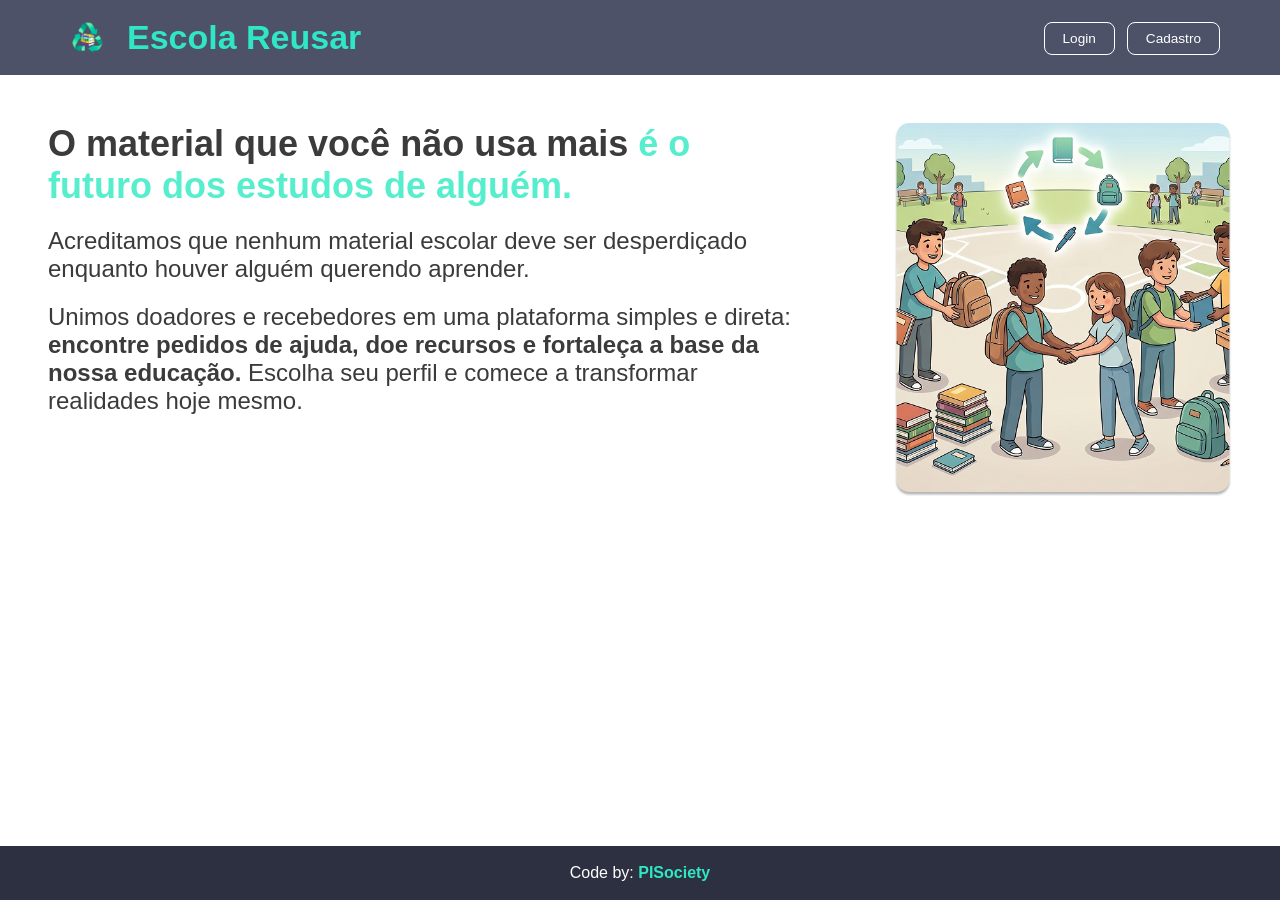
<file: src/index.html>
<!DOCTYPE html>
<html lang="pt-br">

<head>
  <meta charset="UTF-8">
  <meta name="viewport" content="width=device-width, initial-scale=1.0">
  <title>Escola Reusar</title>
  <link rel="stylesheet" href="css/base.css">
  <link rel="stylesheet" href="css/index.css">
</head>

<body>
  <header>
    <div class="logo">
      <img src="imgs/logo.png" alt="Logo Escola Reusar">
      <h1>Escola Reusar</h1>
    </div>
    <nav class="menu-logado menu">
      <input type="checkbox" class="menu-faketrigger">

      <div class="menu-lines">
        <span></span>
        <span></span>
        <span></span>
      </div>

      <ul>
        <li><a href="paginas/login.html">Login</a></li>
        <li><a href="paginas/cadastro.html">Cadastro</a></li>
      </ul>
    </nav>
  </header>

  <main class="conteudo-principal">
    <section class="apresentacao bloco-principal">
      <h1>O material que você não usa mais <span>é o futuro dos estudos de alguém.</span></h1>
      <p>Acreditamos que nenhum material escolar deve ser desperdiçado enquanto houver alguém querendo aprender. </p>
      <p>Unimos doadores e recebedores em uma plataforma simples e direta: <strong>encontre pedidos de ajuda, doe
          recursos e fortaleça a base da nossa educação.</strong> Escolha seu perfil e comece a transformar realidades
        hoje mesmo.</p>
    </section>
    <div id="imagem-principal" class="bloco-principal">
      <img src="imgs/image-principal.png" alt="">
    </div>
  </main>

  <footer>
    <p>Code by: <a href="https://github.com/ViniciusTabosa/ufca_ads_escolar_reusar_front-end" target="_blank">PISociety</a></p>
  </footer>
</body>

</html>
</file>
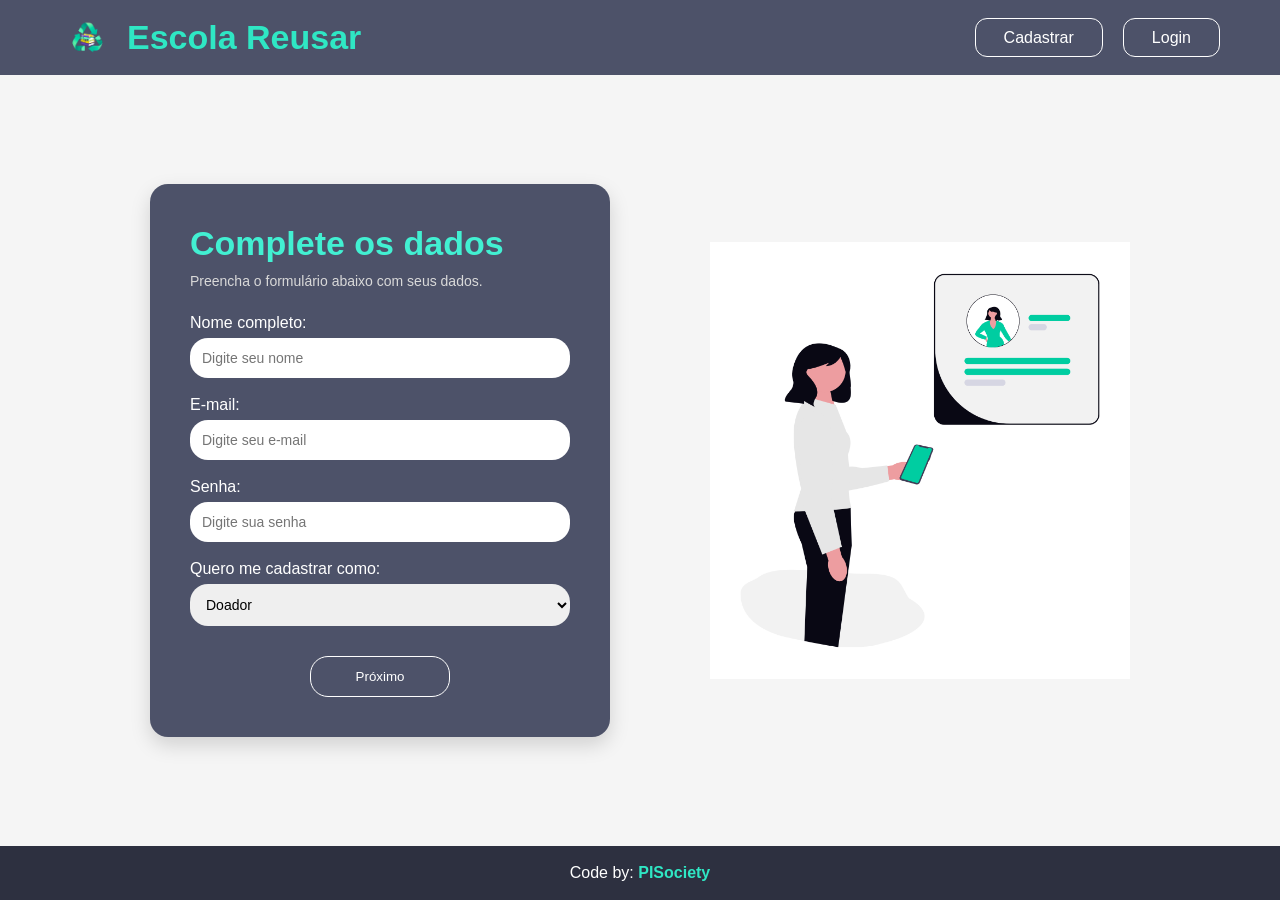
<file: src/paginas/cadastro.html>
<!DOCTYPE html>
<html lang="pt-BR">

<head>
    <meta charset="UTF-8">
    <meta name="viewport" content="width=device-width, initial-scale=1.0">
    <title>Cadastro - Escola Reusar</title>

    <link rel="stylesheet" href="../css/base.css">
    <link rel="stylesheet" href="../css/login-cadastro.css">
</head>

<body>

    <header>

        <div class="logo">

            <!-- LOGO DO PROJETO -->
            <img src="../imgs/logo.png" alt="Logo Escola Reusar">

            <h1>Escola Reusar</h1>

        </div>

        <nav>
            <ul>
                <li><a href="cadastro.html">Cadastrar</a></li>
                <li><a href="login.html">Login</a></li>
            </ul>
        </nav>

    </header>

    <main>

        <div class="container">

            <section class="formulario">

                <h2>Complete os dados</h2>

                <p>Preencha o formulário abaixo com seus dados.</p>

                <form action="/cadastro" method="post">

                    <label for="nome">Nome completo:</label>
                    <input type="text" id="nome" name="nome" placeholder="Digite seu nome" required>

                    <label for="email">E-mail:</label>
                    <input type="email" id="email" name="email" placeholder="Digite seu e-mail" required>

                    <label for="senha">Senha:</label>
                    <input type="password" id="senha" name="senha" placeholder="Digite sua senha" required>

                    <label for="tipo_perfil">Quero me cadastrar como:</label>
                    <select id="tipo_perfil" name="tipo_perfil" required>
                        <option value="Doador">Doador</option>
                        <option value="Recebedor">Recebedor</option>
                    </select>

                    <button type="submit">Próximo</button>

                </form>

            </section>

            <aside class="ilustracao">

                <!-- ILUSTRAÇÃO DA TELA DE CADASTRO -->
                <img src="../imgs/img_cadastro.png">

            </aside>

        </div>

    </main>

    <footer>
        <p>Code by: <a href="https://github.com/ViniciusTabosa/ufca_ads_escolar_reusar_front-end" target="_blank">PISociety</a></p>
    </footer>

</body>

</html>
</file>
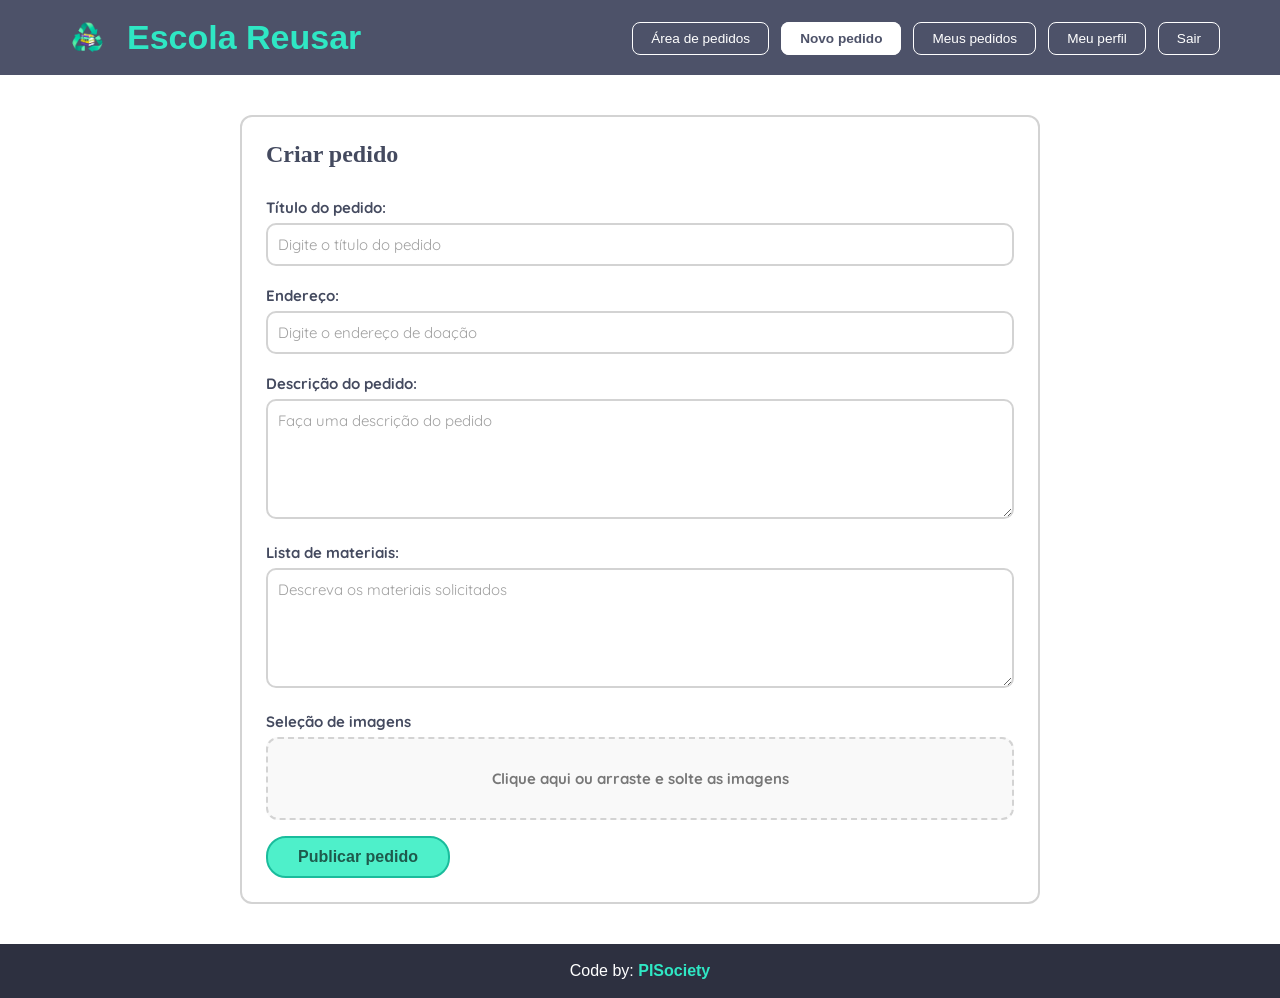
<file: src/paginas/criacao-pedidos.html>
<!DOCTYPE html>
<html lang="pt-br">
<head>
    <meta charset="UTF-8">
    <meta name="viewport" content="width=device-width, initial-scale=1.0">
    <title>Criação de Pedidos</title>
    <link rel="stylesheet" href="../css/base.css">
    <link rel="stylesheet" href="../css/detalhe-criacao-pedidos.css">
    <link rel="preconnect" href="https://fonts.googleapis.com">
    <link rel="preconnect" href="https://fonts.gstatic.com" crossorigin>
    <link href="https://fonts.googleapis.com/css2?family=Quicksand:wght@300..700&display=swap" rel="stylesheet">
</head>
<body>
    <header>
        <div class="logo">
            <img src="../imgs/logo.png" alt="Logo Escola Reusar">
            <h1>Escola Reusar</h1>
        </div>

        <nav class="menu-logado menu">
      <input type="checkbox" class="menu-faketrigger">

      <div class="menu-lines">
        <span></span>
        <span></span>
        <span></span>
      </div>

      <ul>
        <li><a href="lista-pedidos.html">Área de pedidos</a></li>
        <li><a class="ativo" href="criacao-pedidos.html">Novo pedido</a></li>
        <li><a href="meus-pedidos.html">Meus pedidos</a></li>
        <li><a href="perfil.html">Meu perfil</a></li>
        <li><a href="/">Sair</a></li>
      </ul>
    </nav>

    </header>

    <main class="bloco-pedidos">       
        <h1>Criar pedido</h1> 
        <form action="" method="post">                
            <div class="campo-form">
                <label for="titulo-pedido">Título do pedido:</label>
                <input type="text" id="titulo-pedido" class="campo-entrada-titulo" placeholder="Digite o título do pedido"/>
            </div>

            <div class="campo-form">
                <label for="endereco-pedido">Endereço:</label>
                <input type="text" id="endereco-pedido" class="campo-entrada-titulo" placeholder="Digite o endereço de doação"/>
            </div>

            <div class="campo-form">
                <label for="descricao-pedido">Descrição do pedido:</label>
                <textarea id="descricao-pedido" class="campo-entrada-textarea" placeholder="Faça uma descrição do pedido"></textarea>     
            </div>           

            <div class="campo-form">
                <label for="lista-materiais">Lista de materiais:</label>
                <textarea id="lista-materiais" class="campo-entrada-textarea" placeholder="Descreva os materiais solicitados"></textarea>                
            </div>    

            <div class="campo-form">
                <span class="titulo-campo">Seleção de imagens</span>
                <label for="upload-image" class="caixa-dropzone">
                    <p class="text-upload-image">Clique aqui ou arraste e solte as imagens</p>
                </label>
                <input type="file" id="upload-image" accept="image/*" multiple>                    
            </div>     

            <button class="btn-publicar" type="submit">Publicar pedido</button>   
        </form>   
    </main>   

    <footer>
        <p>Code by: <a href="https://github.com/ViniciusTabosa/ufca_ads_escolar_reusar_front-end" target="_blank">PISociety</a></p>
    </footer>
</body>
</html>
</file>
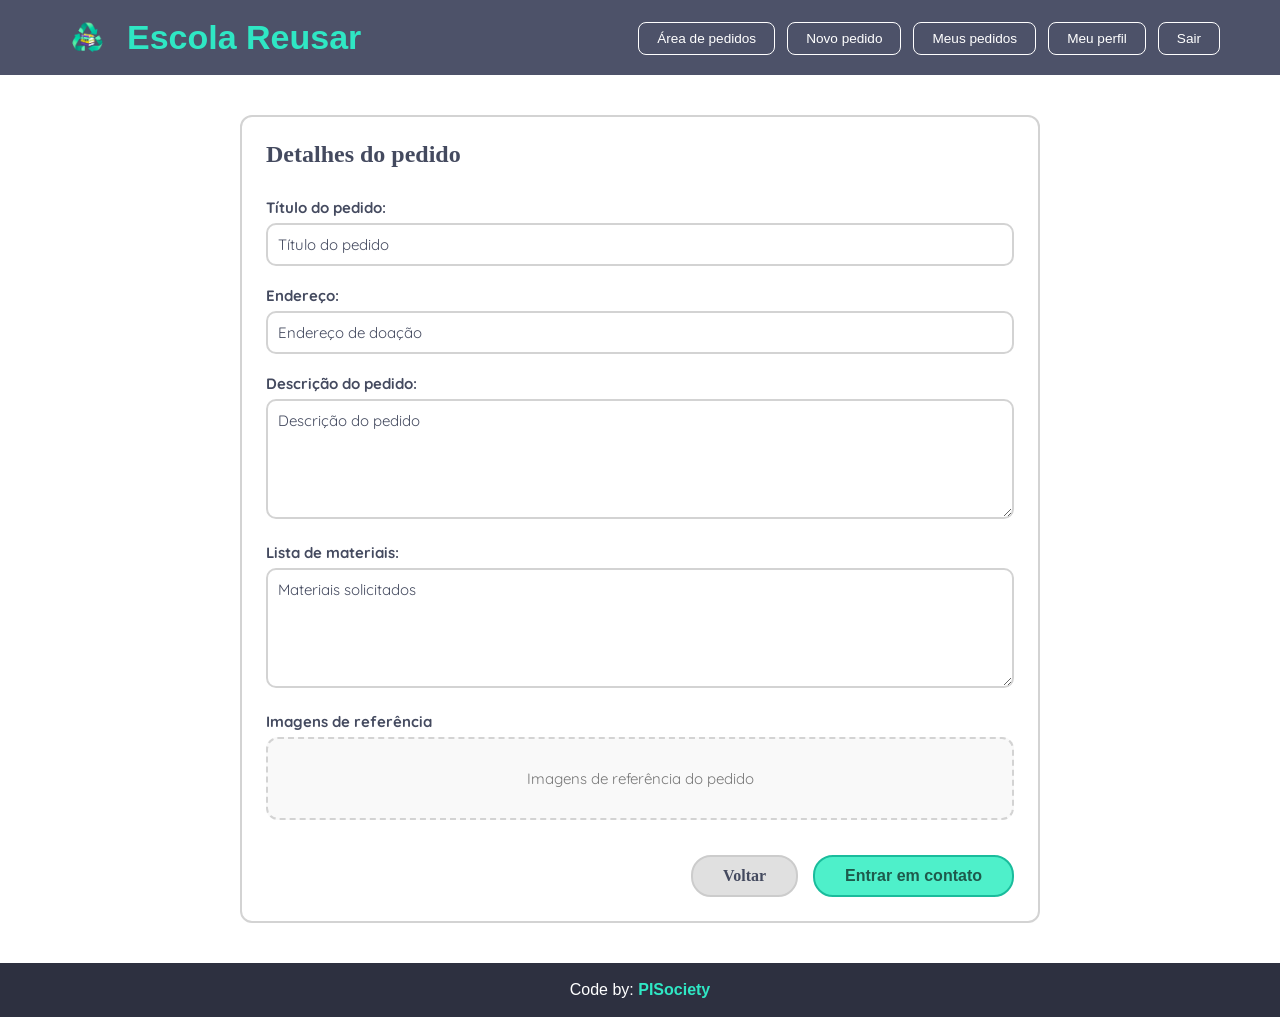
<file: src/paginas/detalhe-pedido.html>
<!DOCTYPE html>
<html lang="pt-br">
<head>
    <meta charset="UTF-8">
    <meta name="viewport" content="width=device-width, initial-scale=1.0">
    <title>Detalhes do Pedido</title>
    <link rel="stylesheet" href="../css/base.css">
    <link rel="stylesheet" href="../css/detalhe-criacao-pedidos.css">
    <link rel="preconnect" href="https://fonts.googleapis.com">
    <link rel="preconnect" href="https://fonts.gstatic.com" crossorigin>
    <link href="https://fonts.googleapis.com/css2?family=Quicksand:wght@300..700&display=swap" rel="stylesheet">
</head>
<body>
    <header>
        <div class="logo">
            <img src="../imgs/logo.png" alt="Logo Escola Reusar">
            <h1>Escola Reusar</h1>
        </div>

        <nav class="menu-logado menu">
      <input type="checkbox" class="menu-faketrigger">

      <div class="menu-lines">
        <span></span>
        <span></span>
        <span></span>
      </div>

      <ul>
        <li><a href="lista-pedidos.html">Área de pedidos</a></li>
        <li><a href="criacao-pedidos.html">Novo pedido</a></li>
        <li><a href="meus-pedidos.html">Meus pedidos</a></li>
        <li><a href="perfil.html">Meu perfil</a></li>
        <li><a href="/">Sair</a></li>
      </ul>
    </nav>

    </header>

    <main class="bloco-pedidos">       
        <h1>Detalhes do pedido</h1> 
        <form action="" method="post">                
            <div class="campo-form">
                <label for="titulo-pedido">Título do pedido:</label>
                <input type="text" id="titulo-pedido" class="campo-entrada-titulo" value="Título do pedido" readonly/>
            </div>

            <div class="campo-form">
                <label for="endereco-pedido">Endereço:</label>
                <input type="text" id="endereco-pedido" class="campo-entrada-titulo" value="Endereço de doação" readonly/>
            </div>

            <div class="campo-form">
                <label for="descricao-pedido">Descrição do pedido:</label>
                <textarea id="descricao-pedido" class="campo-entrada-textarea" readonly>Descrição do pedido</textarea>     
            </div>           

            <div class="campo-form">
                <label for="lista-materiais">Lista de materiais:</label>
                <textarea id="lista-materiais" class="campo-entrada-textarea" readonly>Materiais solicitados</textarea>                
            </div>    

            <div class="campo-form">
                <span class="titulo-campo">Imagens de referência</span>
                <div class="caixa-dropzone">
                    <p class="text-upload-image">Imagens de referência do pedido</p>
                </div>                
            </div>    

            <div class="alinhamento-botoes">                    
                <a href="lista-pedidos.html" class="btn-publicar btn-secundario">Voltar</a>  
                <button class="btn-publicar" type="submit">Entrar em contato</button>   
            </div>
        </form>   
    </main>   

    <footer>
        <p>Code by: <a href="https://github.com/ViniciusTabosa/ufca_ads_escolar_reusar_front-end" target="_blank">PISociety</a></p>
    </footer>
</body>
</html>
</file>
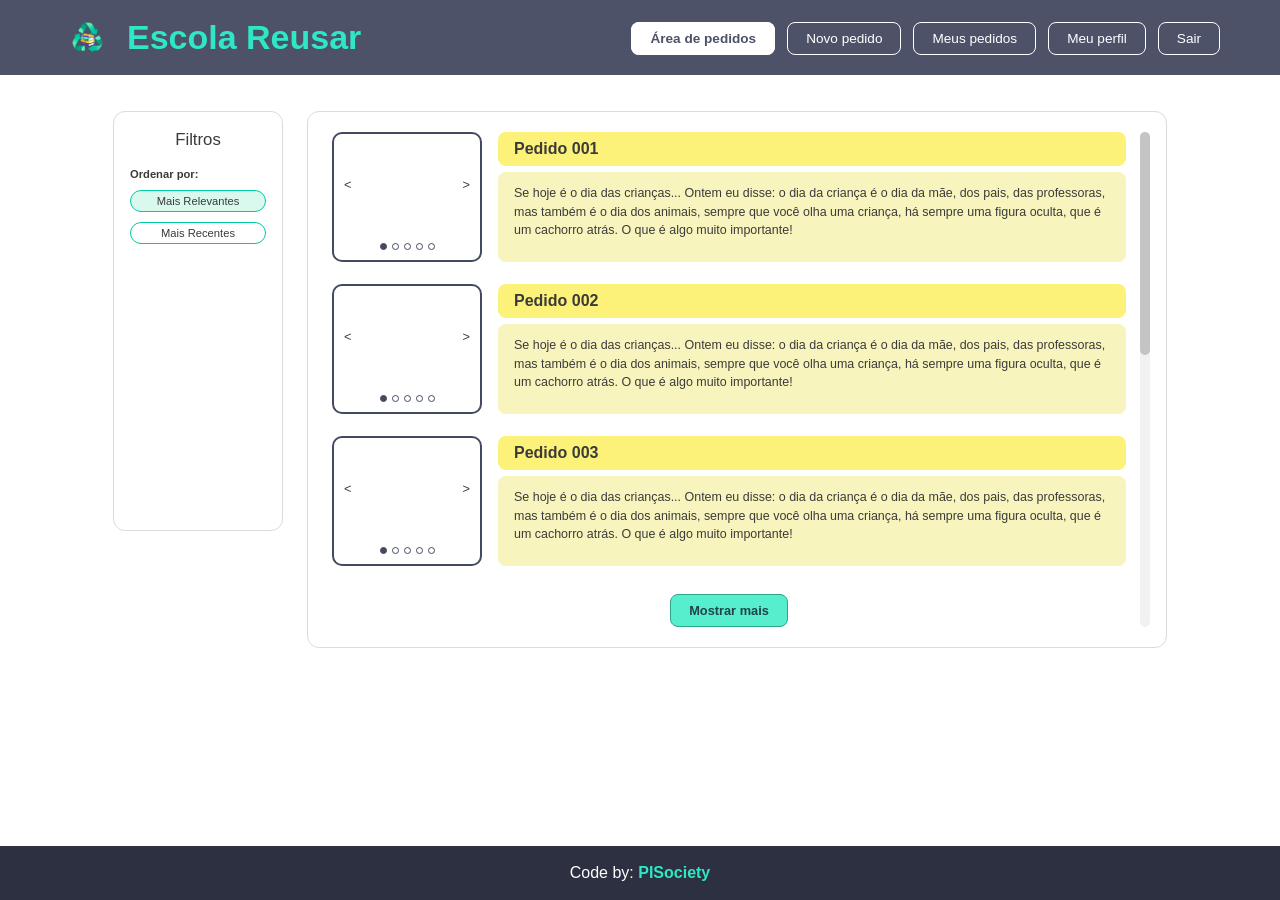
<file: src/paginas/lista-pedidos.html>
<!DOCTYPE html>
<html lang="pt-BR">
<head>
    <meta charset="UTF-8">
    <meta name="viewport" content="width=device-width, initial-scale=1.0">
    <title>Escola Reusar - Lista de Pedidos</title>
    <link rel="stylesheet" href="../css/base.css">
    <link rel="stylesheet" href="../css/pedidos.css">
</head>
<body>

    <header>
        <div class="logo">
            <img src="../imgs/logo.png" alt="Logo Escola Reusar">
            <h1>Escola Reusar</h1>
        </div>
        <nav class="menu-logado menu">
      <input type="checkbox" class="menu-faketrigger">

      <div class="menu-lines">
        <span></span>
        <span></span>
        <span></span>
      </div>

      <ul>
        <li><a class="ativo" href="lista-pedidos.html">Área de pedidos</a></li>
        <li><a href="criacao-pedidos.html">Novo pedido</a></li>
        <li><a href="meus-pedidos.html">Meus pedidos</a></li>
        <li><a href="perfil.html">Meu perfil</a></li>
        <li><a href="/">Sair</a></li>
      </ul>
    </nav>
    </header>

    <main class="conteudo">

        <aside class="filtros">
            <h2>Filtros</h2>
            <p class="filtros-label">Ordenar por:</p>
            <a class="pill pill-ativo" href="lista-pedidos.html">Mais Relevantes</a>
            <a class="pill" href="lista-pedidos.html">Mais Recentes</a>
        </aside>

        <section class="lista">
            <div class="lista-itens">

                <article class="pedido">
                    <div class="carrossel">
                        <div class="carrossel-corpo">
                            <span>&lt;</span>
                            <span>&gt;</span>
                        </div>
                        <div class="pontos">
                            <span class="ponto cheio"></span>
                            <span class="ponto"></span>
                            <span class="ponto"></span>
                            <span class="ponto"></span>
                            <span class="ponto"></span>
                        </div>
                    </div>
                    <a class="pedido-info" href="detalhe-pedido.html">
                        <h3>Pedido 001</h3>
                        <p>Se hoje é o dia das crianças... Ontem eu disse: o dia da criança é o dia da mãe, dos
                           pais, das professoras, mas também é o dia dos animais, sempre que você olha uma
                           criança, há sempre uma figura oculta, que é um cachorro atrás. O que é algo muito
                           importante!</p>
                    </a>
                </article>

                <article class="pedido">
                    <div class="carrossel">
                        <div class="carrossel-corpo">
                            <span>&lt;</span>
                            <span>&gt;</span>
                        </div>
                        <div class="pontos">
                            <span class="ponto cheio"></span>
                            <span class="ponto"></span>
                            <span class="ponto"></span>
                            <span class="ponto"></span>
                            <span class="ponto"></span>
                        </div>
                    </div>
                    <a class="pedido-info" href="detalhe-pedido.html">
                        <h3>Pedido 002</h3>
                        <p>Se hoje é o dia das crianças... Ontem eu disse: o dia da criança é o dia da mãe, dos
                           pais, das professoras, mas também é o dia dos animais, sempre que você olha uma
                           criança, há sempre uma figura oculta, que é um cachorro atrás. O que é algo muito
                           importante!</p>
                    </a>
                </article>

                <article class="pedido">
                    <div class="carrossel">
                        <div class="carrossel-corpo">
                            <span>&lt;</span>
                            <span>&gt;</span>
                        </div>
                        <div class="pontos">
                            <span class="ponto cheio"></span>
                            <span class="ponto"></span>
                            <span class="ponto"></span>
                            <span class="ponto"></span>
                            <span class="ponto"></span>
                        </div>
                    </div>
                    <a class="pedido-info" href="detalhe-pedido.html">
                        <h3>Pedido 003</h3>
                        <p>Se hoje é o dia das crianças... Ontem eu disse: o dia da criança é o dia da mãe, dos
                           pais, das professoras, mas também é o dia dos animais, sempre que você olha uma
                           criança, há sempre uma figura oculta, que é um cachorro atrás. O que é algo muito
                           importante!</p>
                    </a>
                </article>

                <a class="botao-mais" href="lista-pedidos.html">Mostrar mais</a>
            </div>

            <div class="trilho"><span></span></div>
        </section>

    </main>

    <footer>
        <p>Code by: <a href="https://github.com/ViniciusTabosa/ufca_ads_escolar_reusar_front-end" target="_blank">PISociety</a></p>
    </footer>

</body>
</html>
</file>
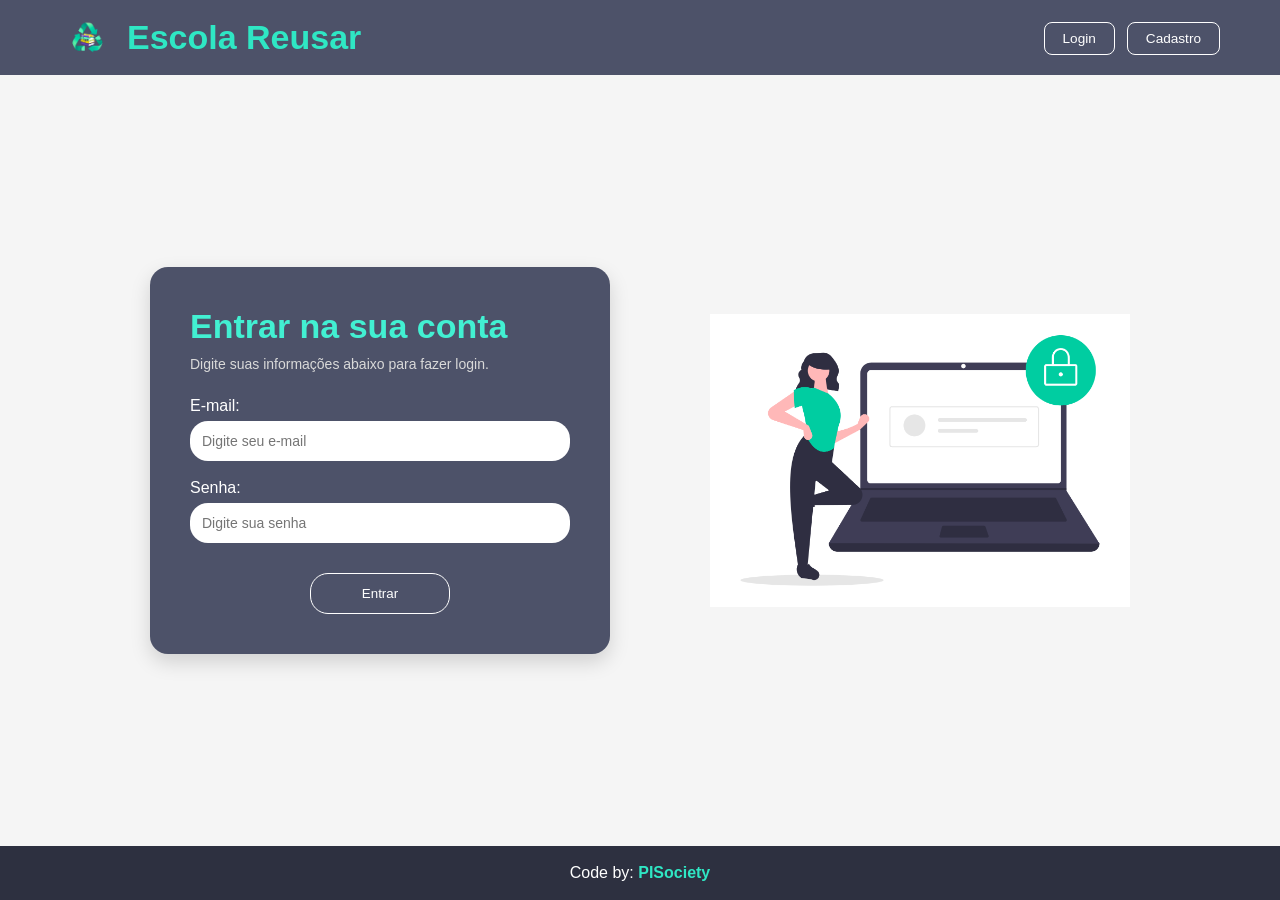
<file: src/paginas/login.html>
<!DOCTYPE html>
<html lang="pt-BR">

<head>
    <meta charset="UTF-8">
    <meta name="viewport" content="width=device-width, initial-scale=1.0">
    <title>Login - Escola Reusar</title>

    <link rel="stylesheet" href="../css/base.css">
    <link rel="stylesheet" href="../css/login-cadastro.css">
</head>

<body>

    <header>

        <div class="logo">

            <!-- LOGO DO PROJETO -->
            <img src="../imgs/logo.png" alt="Logo Escola Reusar">

            <h1>Escola Reusar</h1>

        </div>

        <nav class="menu-logado menu">
            <input type="checkbox" class="menu-faketrigger">

            <div class="menu-lines">
                <span></span>
                <span></span>
                <span></span>
            </div>

            <ul>
                <li><a href="login.html">Login</a></li>
                <li><a href="cadastro.html">Cadastro</a></li>
            </ul>
        </nav>

    </header>

    <main>

        <div class="container">

            <section class="formulario">

                <h2>Entrar na sua conta</h2>

                <p>Digite suas informações abaixo para fazer login.</p>

                <form action="/login" method="post">

                    <label for="email">E-mail:</label>
                    <input type="email" id="email" name="email" placeholder="Digite seu e-mail" required>

                    <label for="senha">Senha:</label>
                    <input type="password" id="senha" name="senha" placeholder="Digite sua senha" required>

                    <button type="submit">Entrar</button>

                </form>

            </section>

            <aside class="ilustracao">

                <!-- ILUSTRAÇÃO DA TELA DE LOGIN -->
                <img src="../imgs/img_login.png">

            </aside>

        </div>

    </main>

    <footer>
        <p>Code by: <a href="https://github.com/ViniciusTabosa/ufca_ads_escolar_reusar_front-end" target="_blank">PISociety</a></p>
    </footer>

</body>

</html>
</file>
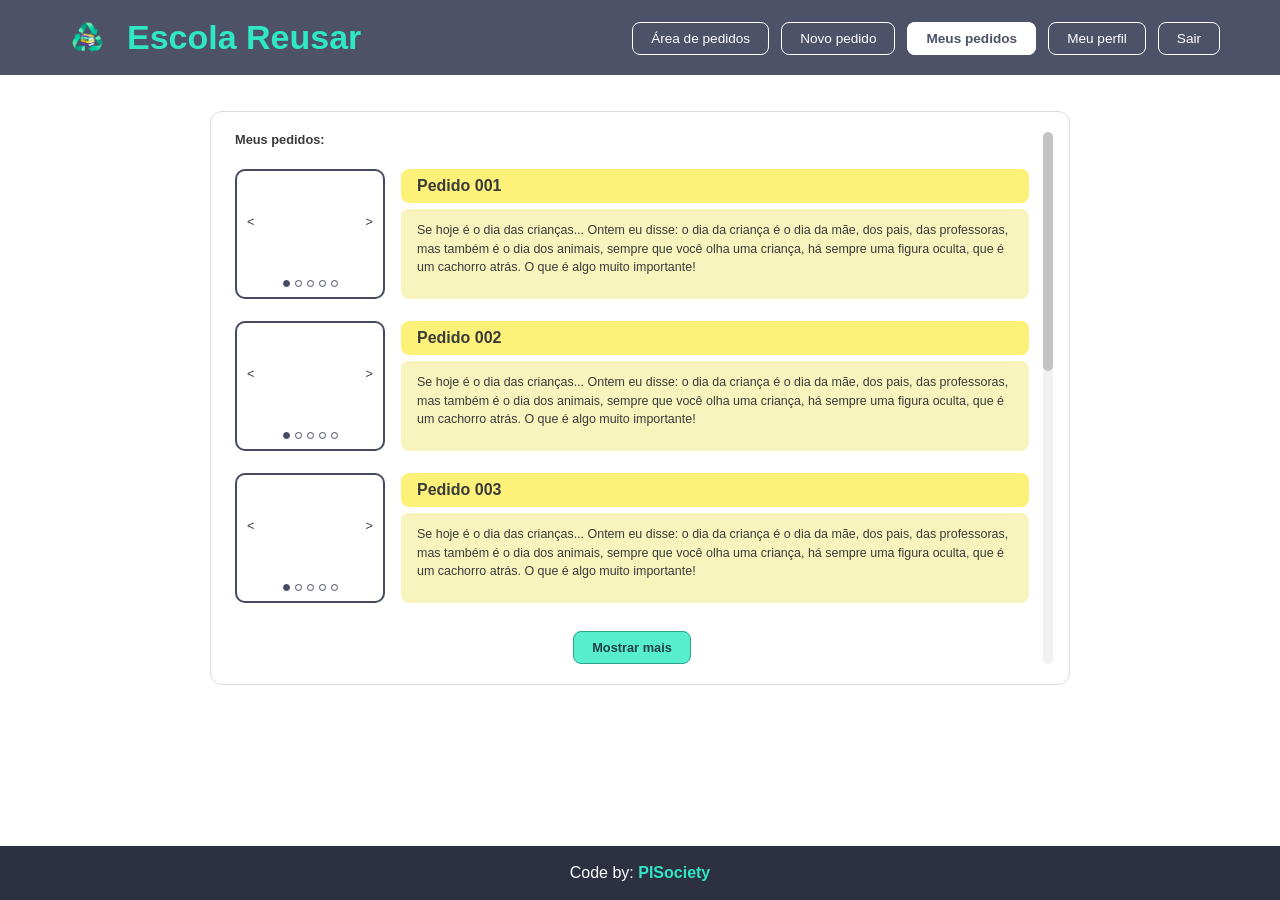
<file: src/paginas/meus-pedidos.html>
<!DOCTYPE html>
<html lang="pt-BR">
<head>
    <meta charset="UTF-8">
    <meta name="viewport" content="width=device-width, initial-scale=1.0">
    <title>Escola Reusar - Meus Pedidos</title>
    <link rel="stylesheet" href="../css/base.css">
    <link rel="stylesheet" href="../css/pedidos.css">
</head>
<body>

    <header>
        <div class="logo">
            <img src="../imgs/logo.png" alt="Logo Escola Reusar">
            <h1>Escola Reusar</h1>
        </div>
        <nav class="menu-logado menu">
            <input type="checkbox" class="menu-faketrigger">

            <div class="menu-lines">
                <span></span>
                <span></span>
                <span></span>
            </div>

            <ul>
                <li><a href="lista-pedidos.html">Área de pedidos</a></li>
                <li><a href="criacao-pedidos.html">Novo pedido</a></li>
                <li><a class="ativo" href="meus-pedidos.html">Meus pedidos</a></li>
                <li><a href="perfil.html">Meu perfil</a></li>
                <li><a href="/">Sair</a></li>
            </ul>
        </nav>
    </header>

    <main class="conteudo">

        <section class="lista">
            <div class="lista-itens">

                <h2 class="lista-titulo">Meus pedidos:</h2>

                <article class="pedido">
                    <div class="carrossel">
                        <div class="carrossel-corpo">
                            <span>&lt;</span>
                            <span>&gt;</span>
                        </div>
                        <div class="pontos">
                            <span class="ponto cheio"></span>
                            <span class="ponto"></span>
                            <span class="ponto"></span>
                            <span class="ponto"></span>
                            <span class="ponto"></span>
                        </div>
                    </div>
                    <a class="pedido-info" href="detalhe-pedido.html">
                        <h3>Pedido 001</h3>
                        <p>Se hoje é o dia das crianças... Ontem eu disse: o dia da criança é o dia da mãe, dos
                           pais, das professoras, mas também é o dia dos animais, sempre que você olha uma
                           criança, há sempre uma figura oculta, que é um cachorro atrás. O que é algo muito
                           importante!</p>
                    </a>
                </article>

                <article class="pedido">
                    <div class="carrossel">
                        <div class="carrossel-corpo">
                            <span>&lt;</span>
                            <span>&gt;</span>
                        </div>
                        <div class="pontos">
                            <span class="ponto cheio"></span>
                            <span class="ponto"></span>
                            <span class="ponto"></span>
                            <span class="ponto"></span>
                            <span class="ponto"></span>
                        </div>
                    </div>
                    <a class="pedido-info" href="detalhe-pedido.html">
                        <h3>Pedido 002</h3>
                        <p>Se hoje é o dia das crianças... Ontem eu disse: o dia da criança é o dia da mãe, dos
                           pais, das professoras, mas também é o dia dos animais, sempre que você olha uma
                           criança, há sempre uma figura oculta, que é um cachorro atrás. O que é algo muito
                           importante!</p>
                    </a>
                </article>

                <article class="pedido">
                    <div class="carrossel">
                        <div class="carrossel-corpo">
                            <span>&lt;</span>
                            <span>&gt;</span>
                        </div>
                        <div class="pontos">
                            <span class="ponto cheio"></span>
                            <span class="ponto"></span>
                            <span class="ponto"></span>
                            <span class="ponto"></span>
                            <span class="ponto"></span>
                        </div>
                    </div>
                    <a class="pedido-info" href="detalhe-pedido.html">
                        <h3>Pedido 003</h3>
                        <p>Se hoje é o dia das crianças... Ontem eu disse: o dia da criança é o dia da mãe, dos
                           pais, das professoras, mas também é o dia dos animais, sempre que você olha uma
                           criança, há sempre uma figura oculta, que é um cachorro atrás. O que é algo muito
                           importante!</p>
                    </a>
                </article>

                <a class="botao-mais" href="meus-pedidos.html">Mostrar mais</a>
            </div>

            <div class="trilho"><span></span></div>
        </section>

    </main>

    <footer>
        <p>Code by: <a href="https://github.com/ViniciusTabosa/ufca_ads_escolar_reusar_front-end" target="_blank">PISociety</a></p>
    </footer>

</body>
</html>
</file>
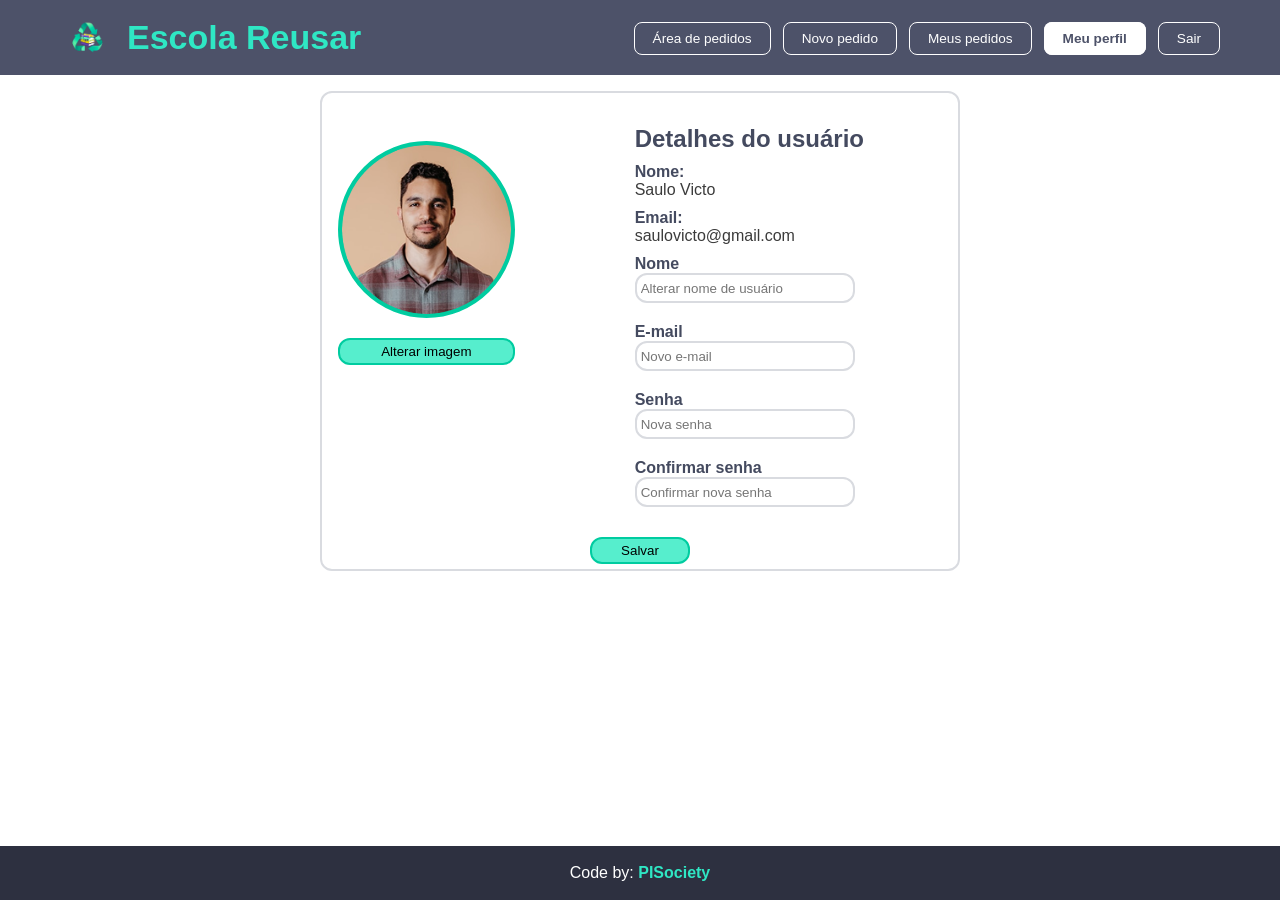
<file: src/paginas/perfil.html>
<!DOCTYPE html>
<html lang="pt-br">

<head>
  <meta charset="UTF-8">
  <meta name="viewport" content="width=device-width, initial-scale=1.0">
  <title>Perfil</title>
  <link rel="stylesheet" href="../css/base.css">
  <link rel="stylesheet" href="../css/perfil.css">
</head>

<body>
  <header>
    <div class="logo">
      <img src="../imgs/logo.png" alt="Logo Escola Reusar">
      <h1>Escola Reusar</h1>
    </div>
    
    <nav class="menu-logado menu">
      <input type="checkbox" class="menu-faketrigger">

      <div class="menu-lines">
        <span></span>
        <span></span>
        <span></span>
      </div>

      <ul>
        <li><a href="lista-pedidos.html">Área de pedidos</a></li>
        <li><a href="criacao-pedidos.html">Novo pedido</a></li>
        <li><a href="meus-pedidos.html">Meus pedidos</a></li>
        <li><a class="ativo" href="perfil.html">Meu perfil</a></li>
        <li><a href="/">Sair</a></li>
      </ul>
    </nav>
    
  </header>

  <main class="conteudo-perfil">
    <section class="info-perfil">
      <div class="imagem-perfil">
        <img src="../imgs/foto-usuario.png" alt="Foto do usuário">
        <button class="btn-perfil">Alterar imagem</button>
      </div>
      <div class="detalhes-perfil">
        <form action="./" method="post" class="form-perfil">
          <ul class="info-forms">
            <h2>Detalhes do usuário</h2>

            <li for="inp-nome">Nome: </li>
            <label for="inp-nome">Saulo Victo</label>

            <li for="inp-nome">Email: </li>
            <label for="inp-nome">saulovicto@gmail.com</label>
          </ul>
          <label for="inp-nome" class="label-form">Nome</label>
          <input type="text" id="inp-nome" placeholder="Alterar nome de usuário">

          <label for="inp-email" class="label-form">E-mail</label>
          <input type="text" id="inp-email" placeholder="Novo e-mail">

          <label for="inp-senha" class="label-form">Senha</label>
          <input type="text" id="inp-senha" placeholder="Nova senha">

          <label for="inp-confirm" class="label-form">Confirmar senha</label>
          <input type="text" id="inp-confirm" placeholder="Confirmar nova senha">
        </form>
      </div>
      <button id="btn-salvar-form" class="btn-perfil">Salvar</button>
    </section>
  </main>

  <footer>
    <p>Code by: <a href="https://github.com/ViniciusTabosa/ufca_ads_escolar_reusar_front-end"
        target="_blank">PISociety</a></p>
  </footer>
</body>

</html>
</file>
<file: src/css/base.css>
/* =====================================================
   BASE COMPARTILHADA — importar em TODAS as páginas,
   ANTES do CSS específico da página.
   Contém: reset, layout do body, cabeçalho e rodapé.
   ===================================================== */

img, video {
    max-width: 100%;
    height: auto;
}

* {
  margin: 0;
  padding: 0;
  box-sizing: border-box;
}

body {
  min-height: 100vh;
  display: flex;
  flex-direction: column;
}

main {
  flex: 1;
}

/* ===== CABEÇALHO (PADRÃO DESKTOP) ===== */

header {
  background: #4d5269;
  color: white;
  font-family: Arial, Helvetica, sans-serif;
  display: flex;
  justify-content: space-between;
  align-items: center;
  padding: 18px 60px;
}

.logo {
  display: flex;
  align-items: center;
  gap: 12px;
}

.logo img {
  width: 55px;
}

.logo h1 {
  color: #2fe7c4;
  font-size: 34px;
  font-weight: bold;
}

nav ul {
  display: flex;
  list-style: none;
  gap: 20px;
}

nav a {
  text-decoration: none;
  color: white;
  border: 1px solid white;
  padding: 10px 28px;
  border-radius: 12px;
  transition: 0.3s;
}

nav a:hover {
  background: white;
  color: #4d5269;
}

/* ===== MENU LOGADO ===== */

.menu-logado ul {
  flex-wrap: wrap;
  gap: 12px;
}

.menu-logado a {
  font-size: 0.85rem;
  padding: 8px 18px;
  border-radius: 8px;
}

.menu-logado a.ativo {
  background: white;
  color: #4d5269;
  font-weight: 600;
}

/* ===== RODAPÉ ===== */

footer {
  background: #2d3040;
  color: white;
  font-family: Arial, Helvetica, sans-serif;
  text-align: center;
  padding: 18px;
}

footer a {
    color: #2FE7C4;
    text-decoration: none;
    font-weight: bold;
}

footer a:hover {
    text-decoration: underline;
}

/* =====================================================
   RESPONSIVIDADE DO CABEÇALHO E MENU (MEDIA QUERIES)
   ===================================================== */

/* Tablets e Celulares (Telas até 768px) */
@media (max-width: 768px) {
    header {
        flex-direction: column;
        padding: 15px 20px;
        gap: 15px;
    }

    .logo h1 {
        font-size: 24px;
    }

    .logo img {
        width: 45px;
    }

    nav, .menu-logado {
        width: 100%;
    }

    nav ul, .menu-logado ul {
        gap: 8px;
    }

    nav a, .menu-logado a {
        padding: 6px 14px;
        font-size: 0.85rem;
    }
}

/* Celulares Pequenos (Telas até 480px) */
@media (max-width: 480px) {
    .logo h1 {
        font-size: 20px;
    }

    nav ul, .menu-logado ul {
        flex-direction: column;
        width: 100%;
        align-items: stretch;
    }

    nav a, .menu-logado a {
        text-align: center;
        display: block;
        padding: 10px;
    }
}


@media (min-width: 769px) {
    .menu-faketrigger {
        display: none;
    }
}

@media (max-width: 426px){
    .logo {
        gap: 0px;
    }
    .logo h1 {
        font-size: 100%;
    }
}

@media (max-width: 768px) {
    nav ul {
        display: flex;
        flex-direction: column;
    }

    nav ul li {
        margin: 10px;
        
    }

    .menu-lines {
        position: absolute;
        z-index: 2;
        top: 20px;
        right: 20px;
        width: 35px;
        height: 35px;
    }

    .menu-lines span {
        display: block;
        width: 35px;
        height: 5px;
        margin-bottom: 10px;
        background-color: #00cca0;
        border-radius: 3px;
        transition: all ease .2s;
    }

    .menu-faketrigger {
        position: absolute;
        z-index: 3;
        top: 20px;
        right: 20px;
        width: 35px;
        height: 35px;
        opacity: 0;
    }

    .menu-faketrigger:checked ~ .menu-lines span:nth-child(1){
        transform-origin: 0% 0%;
        transform: rotate(45deg) scaleX(1.25);
        
    }
    .menu-faketrigger:checked ~ .menu-lines span:nth-child(2){
        opacity: 0;
    }
    .menu-faketrigger:checked ~ .menu-lines span:nth-child(3){
        transform-origin: 0% 100%;
        transform: rotate(-45deg) scaleX(1.25);
    }

    .menu ul {
        position: absolute;
        z-index: 1;
        right: 0;
        top: 0;
        width: 200px;
        height: 100%;
        padding-top: 100px;
        background-color: #4d5269f5;
        margin-right: -300px;
        transition: all ease .2s;
        display: none;
    }

    .menu-faketrigger:checked ~ ul{
        transition: all ease .2s;
        display: flex;
        margin-right: 0;
    }
}
</file>
<file: src/css/index.css>
/* Reset, cabeçalho e rodapé compartilhados: css/base.css */

:root {
  --azul-escuro: #444a5f;
  /* cabeçalho */
  --azul-rodape: #353843;
  /* rodapé */
  --verde: #00cca0;
  /* logo e detalhes */
  --verde-claro: #56eecd;
  /* botão "Mostrar mais" */
  --amarelo-forte: #fdf279;
  /* faixa de título do pedido */
  --amarelo-claro: #f8f4bd;
  /* descrição do pedido */
  --cinza-borda: #d9dbe0;
  --texto: #3b3b3b;
}

body {
  font-family: "Segoe UI", Arial, Helvetica, sans-serif;
  color: var(--texto);
  background-color: #ffffff;
}

a {
  text-decoration: none;
  color: inherit;
}

/* Principal */

.conteudo-principal {
  display: flex;
  margin: 0 auto;
}

.apresentacao {
  font-size: 1.7rem;
  max-width: 750px;
  min-width: 100px;
  display: flex;
  flex-direction: column;
  gap: 20px;
}

.apresentacao span {
  color: var(--verde-claro);
}

.bloco-principal {
  margin: 3rem 6rem;
}

#imagem-principal {
  width: 50vw;
  max-width: 500px;
}

@media (max-width: 320px) {
  #imagem-principal img {
    width: 10px;
  }
}

@media (min-width: 769px) and (max-width: 1400px) {
  .apresentacao {
    font-size: 1.5rem;
  }
  .bloco-principal {
    margin: 3rem 3rem;
  }
}

@media (max-width: 768px){
  .apresentacao {
    font-size: 1.2rem;
  }
  .conteudo-principal {
    display: flex;
    flex-direction: column;
  }
  .bloco-principal {
    margin: 1rem 1.5rem;
  }
  #imagem-principal img {
    width: 20em;
  }
}
</file>
<file: src/css/login-cadastro.css>
/* Reset, cabeçalho e rodapé compartilhados: css/base.css */

*{
    font-family:Arial, Helvetica, sans-serif;
}

body{
    background:#f5f5f5;
}

/* ===== CONTEÚDO ===== */

main{
    display:flex;
    align-items:center;
    justify-content:center;
    padding:60px 80px;
}

.container{
    display:flex;
    justify-content:center;
    align-items:center;
    gap:100px;
    width:100%;
    max-width:1200px;
}

/* ===== FORMULÁRIO ===== */

.formulario{
    background:#4d5269;
    width:460px;
    padding:40px;
    border-radius:18px;
    color:white;
    box-shadow:0 8px 20px rgba(0,0,0,.15);
}

.formulario h2{
    color:#42f0d2;
    font-size:34px;
    margin-bottom:10px;
}

.formulario p{
    color:#d9d9d9;
    margin-bottom:25px;
    font-size:14px;
}

label{
    display:block;
    margin-top:18px;
    margin-bottom:6px;
}

input, select{
    width:100%;
    padding:12px;
    border:none;
    border-radius:18px;
    font-size:14px;
}

button{
    display:block;
    margin:30px auto 0;
    width:140px;
    padding:12px;
    border-radius:18px;
    border:1px solid white;
    background:transparent;
    color:white;
    cursor:pointer;
    transition:.3s;
}

button:hover{
    background:white;
    color:#4d5269;
}



.ilustracao{
    display:flex;
    justify-content:center;
    align-items:center;
}

.placeholder-imagem{
    width:420px;
    height:420px;
}


.ilustracao img{
    width:420px;
}


/* ===== RESPONSIVIDADE ===== */

@media (max-width: 768px) {

    header {
        padding: 15px 20px;
        flex-direction: column;
        gap: 15px;
    }

    .logo h1 {
        font-size: 28px;
    }

    nav ul {
        gap: 10px;
    }

    nav a {
        padding: 8px 18px;
    }

    main {
        padding: 30px 20px;
    }

    .container {
        flex-direction: column;
        gap: 20px;
    }

    .formulario {
        width: 100%;
        max-width: 460px;
        padding: 30px 25px;
    }

    .formulario h2 {
        font-size: 28px;
    }

    .ilustracao img {
        width: 420px;
        max-width: 100%;
        height: auto;
    }

}
</file>
<file: src/css/detalhe-criacao-pedidos.css>
a {
    text-decoration: none;
}

.bloco-pedidos h1 {   
    font-size: 1.5rem;
    color: #444A5F;    
    text-align: left;
    margin-bottom: 20px;
}


.bloco-pedidos {    
    width: 90%;
    max-width: 800px;
    margin: 40px auto;
    padding: 24px;
    border: 2px solid #D3D3D3;
    border-radius: 12px;  
}

.campo-form {
    padding: 10px 0;
}

label, .titulo-campo {
    display: block;
    font-size: 15px;
    font-family: 'Quicksand', sans-serif;
    font-weight: bold;
    color: #444A5F;
    margin-bottom: 6px;
}


.campo-entrada-titulo,
.campo-entrada-textarea {    
    width: 100%;
    border: 2px solid #D3D3D3;
    border-radius: 10px;  
    padding: 10px;
    font-size: 15px;
    font-family: 'Quicksand', sans-serif;
    color: #444A5F;
}

.campo-entrada-textarea {
    min-height: 120px;
    resize: vertical;
}

.campo-entrada-titulo::placeholder,
.campo-entrada-textarea::placeholder {
    color: #A0A0A0;
}


#upload-image {
    display: none;
}

.caixa-dropzone {
    display: flex;
    flex-direction: column;
    align-items: center;
    justify-content: center;
    border: 2px dashed #D3D3D3; 
    border-radius: 12px;     
    padding: 30px;
    cursor: pointer;
    background-color: #f9f9f9;
}

.caixa-dropzone p {
    font-size: 15px;
    font-family: 'Quicksand', sans-serif;
    color: #777;
}

.alinhamento-botoes {
    display: flex;
    justify-content: flex-end;  
    align-items: center;      
    gap: 15px;               
    width: 100%;              
    margin-top: 25px;         
}

.btn-publicar {
    background-color: #4ef0ca;
    color: #1e5a4c;
    border: 2px solid #1abc9c;
    padding: 10px 30px;
    border-radius: 20px;
    font-weight: bold;
    font-size: 16px;
    cursor: pointer;
    transition: 0.2s;
}

.btn-publicar:hover {
    background-color: #1abc9c;
    color: #fff;
}



/* Botão secundário (estilo neutro para 'Voltar') */
.btn-secundario {
    background-color: #e0e0e0;
    color: #444A5F;
    border: 2px solid #ccc;
}

.btn-secundario:hover {
    background-color: #ccc;
    color: #222;
}

/* Responsividade dos botões do formulário */
@media (max-width: 480px) {
    .alinhamento-botoes {
        flex-direction: column-reverse; /* Coloca o botão principal acima do botão de voltar */
        width: 100%;
        gap: 10px;
    }

    .alinhamento-botoes .btn-publicar {
        width: 100%;
        text-align: center;
    }
}
</file>
<file: src/css/pedidos.css>
/* Reset, cabeçalho e rodapé compartilhados: css/base.css */

:root {
    --azul-escuro: #444A5F;
    /* cabeçalho */
    --azul-rodape: #353843;
    /* rodapé */
    --verde: #00CCA0;
    /* logo e detalhes */
    --verde-claro: #56EECD;
    /* botão "Mostrar mais" */
    --amarelo-forte: #FDF279;
    /* faixa de título do pedido */
    --amarelo-claro: #F8F4BD;
    /* descrição do pedido */
    --cinza-borda: #D9DBE0;
    --texto: #3B3B3B;
}

body {
    font-family: "Segoe UI", Arial, Helvetica, sans-serif;
    color: var(--texto);
    background-color: #FFFFFF;
}

a {
    text-decoration: none;
    color: inherit;
}

/* ---------- Conteúdo ---------- */
.conteudo {
    flex: 1;
    display: flex;
    align-items: flex-start;
    justify-content: center;
    gap: 24px;
    padding: 36px 40px;
}

/* Cartão de filtros (só na Lista de Pedidos) */
.filtros {
    background-color: #FFFFFF;
    border: 1px solid var(--cinza-borda);
    border-radius: 12px;
    padding: 18px 16px;
    width: 170px;
    min-height: 420px;
    display: flex;
    flex-direction: column;
    gap: 10px;
}

.filtros h2 {
    font-size: 1.05rem;
    font-weight: 500;
    text-align: center;
    margin-bottom: 8px;
}

.filtros-label {
    font-size: 0.7rem;
    font-weight: 700;
}

.pill {
    border: 1px solid var(--verde);
    border-radius: 999px;
    font-size: 0.7rem;
    text-align: center;
    padding: 4px 10px;
}

.pill:hover,
.pill.pill-ativo {
    background-color: #D9F9EF;
}

/* Cartão principal com a lista de pedidos */
.lista {
    background-color: #FFFFFF;
    border: 1px solid var(--cinza-borda);
    border-radius: 12px;
    padding: 20px 16px 20px 24px;
    width: 100%;
    max-width: 860px;
    display: flex;
    gap: 14px;
}

.lista-itens {
    flex: 1;
    display: flex;
    flex-direction: column;
    gap: 22px;
}

.lista-titulo {
    font-size: 0.8rem;
    font-weight: 700;
}

/* Barra de rolagem decorativa (estática, como no protótipo) */
.trilho {
    width: 10px;
    border-radius: 999px;
    background-color: #F1F1F1;
    display: flex;
}

.trilho span {
    width: 10px;
    height: 45%;
    border-radius: 999px;
    background-color: #C4C4C4;
}

/* ---------- Item de pedido ---------- */
.pedido {
    display: flex;
    align-items: stretch;
    gap: 16px;
}

/* Carrossel de fotos (estático) */
.carrossel {
    width: 150px;
    min-height: 130px;
    border: 2px solid var(--azul-escuro);
    border-radius: 10px;
    display: flex;
    flex-direction: column;
    flex-shrink: 0;
}

.carrossel-corpo {
    flex: 1;
    display: flex;
    align-items: center;
    justify-content: space-between;
    padding: 0 10px;
    font-size: 0.8rem;
    color: var(--texto);
}

.pontos {
    display: flex;
    justify-content: center;
    gap: 5px;
    padding: 8px 0 10px;
}

.ponto {
    width: 7px;
    height: 7px;
    border-radius: 50%;
    border: 1px solid var(--azul-escuro);
}

.ponto.cheio {
    background-color: var(--azul-escuro);
}

/* Bloco amarelo com título e descrição */
.pedido-info {
    flex: 1;
    display: flex;
    flex-direction: column;
    gap: 6px;
}

.pedido-info h3 {
    background-color: var(--amarelo-forte);
    border-radius: 8px;
    font-size: 1rem;
    font-weight: 600;
    padding: 8px 16px;
}

.pedido-info p {
    background-color: var(--amarelo-claro);
    border-radius: 8px;
    font-size: 0.78rem;
    line-height: 1.5;
    padding: 12px 16px;
    flex: 1;
}

.pedido-info:hover h3 {
    filter: brightness(0.96);
}

/* Botão "Mostrar mais" */
.botao-mais {
    align-self:       center;
    background-color: var(--verde-claro);
    border:           1px solid #2BA58C;
    border-radius:    8px;
    font-size:        0.8rem;
    font-weight:      600;
    color:            #21424D;
    padding:          8px 18px;
    margin-top:       6px;
}

.botao-mais:hover {
    filter: brightness(0.95);
}

/* media querys */

/* Tablet/celular: filtros viram uma faixa acima da lista */
@media (max-width: 768px) {
    .conteudo {
        flex-direction: column;
        align-items: center;
        padding: 24px 20px;
    }

    .filtros {
        width: 100%;
        min-height: auto;
        flex-direction: row;
        flex-wrap: wrap;
        align-items: center;
        justify-content: center;
    }

    .filtros h2 {
        margin-bottom: 0;
    }

    .lista {
        padding: 16px;
    }

    .trilho {
        display: none;
    }
}

/* Celular: foto do pedido acima do texto */
@media (max-width: 480px) {
    .conteudo {
        padding: 18px 12px;
    }

    .pedido {
        flex-direction: column;
    }

    .carrossel {
        width: 100%;
        min-height: 160px;
    }
}
</file>
<file: src/css/perfil.css>
/* Reset, cabeçalho e rodapé compartilhados: css/base.css */

:root {
  --azul-escuro: #444a5f;
  /* cabeçalho */
  --azul-rodape: #353843;
  /* rodapé */
  --verde: #00cca0;
  /* logo e detalhes */
  --verde-claro: #56eecd;
  /* botão "Mostrar mais" */
  --amarelo-forte: #fdf279;
  /* faixa de título do pedido */
  --amarelo-claro: #f8f4bd;
  /* descrição do pedido */
  --cinza-borda: #d9dbe0;
  --texto: #3b3b3b;
}

body {
  font-family: "Segoe UI", Arial, Helvetica, sans-serif;
  color: var(--texto);
  background-color: #ffffff;
}

a {
  text-decoration: none;
  color: inherit;
}

/* Perfil */

.conteudo-perfil {
  margin: 1rem auto;
}

.info-perfil {
  max-width: 40rem;
  height: 30rem;
  display: grid;
  gap: 10px;
  grid-template-columns: 1fr 2fr;
  border: 2px solid var(--cinza-borda);
  padding: 2rem 0 0.5rem 0;
  border-radius: 12px;
  justify-items: center;
}

.imagem-perfil {
  display: flex;
  flex-direction: column;
  padding: 1rem;
}

.imagem-perfil img {
  border: 4px solid var(--verde);
  border-radius: 100%;
  background-color: var(--verde);
  margin-bottom: 20px;
}

.detalhes-perfil form {
  display: flex;
  flex-direction: column;
}

.detalhes-perfil input {
  margin-bottom: 20px;
}

.info-forms {
  display: flex;
  flex-direction: column;
  list-style: none;
  margin-bottom: 10px;
}

.info-forms li {
  margin-top: 10px;
  font-weight: 800;
}

.info-forms h2,
li {
  color: var(--azul-escuro);
}

.form-perfil input {
  border-radius: 12px;
  border: 2px solid var(--cinza-borda);
  height: 30px;
  width: 220px;
  padding: 4px;
}

.label-form {
  color: var(--azul-escuro);
  font-weight: 600;
}

.btn-perfil {
  background-color: var(--verde-claro);
  border: 2px solid var(--verde);
  border-radius: 12px;
  padding: 4px;
}

.btn-perfil:hover {
  background-color: var(--verde);
}

#btn-salvar-form {
  grid-column: 1/-1;
  align-self: flex-end;
  width: 100px;
}

@media (max-width: 425px) {
  .info-perfil {
    display: grid;
    grid-template-columns: 1fr;
    padding: 1rem;
    height: 45rem;
  }

  .imagem-perfil img {
    width: 8rem;
  }
}
</file>
